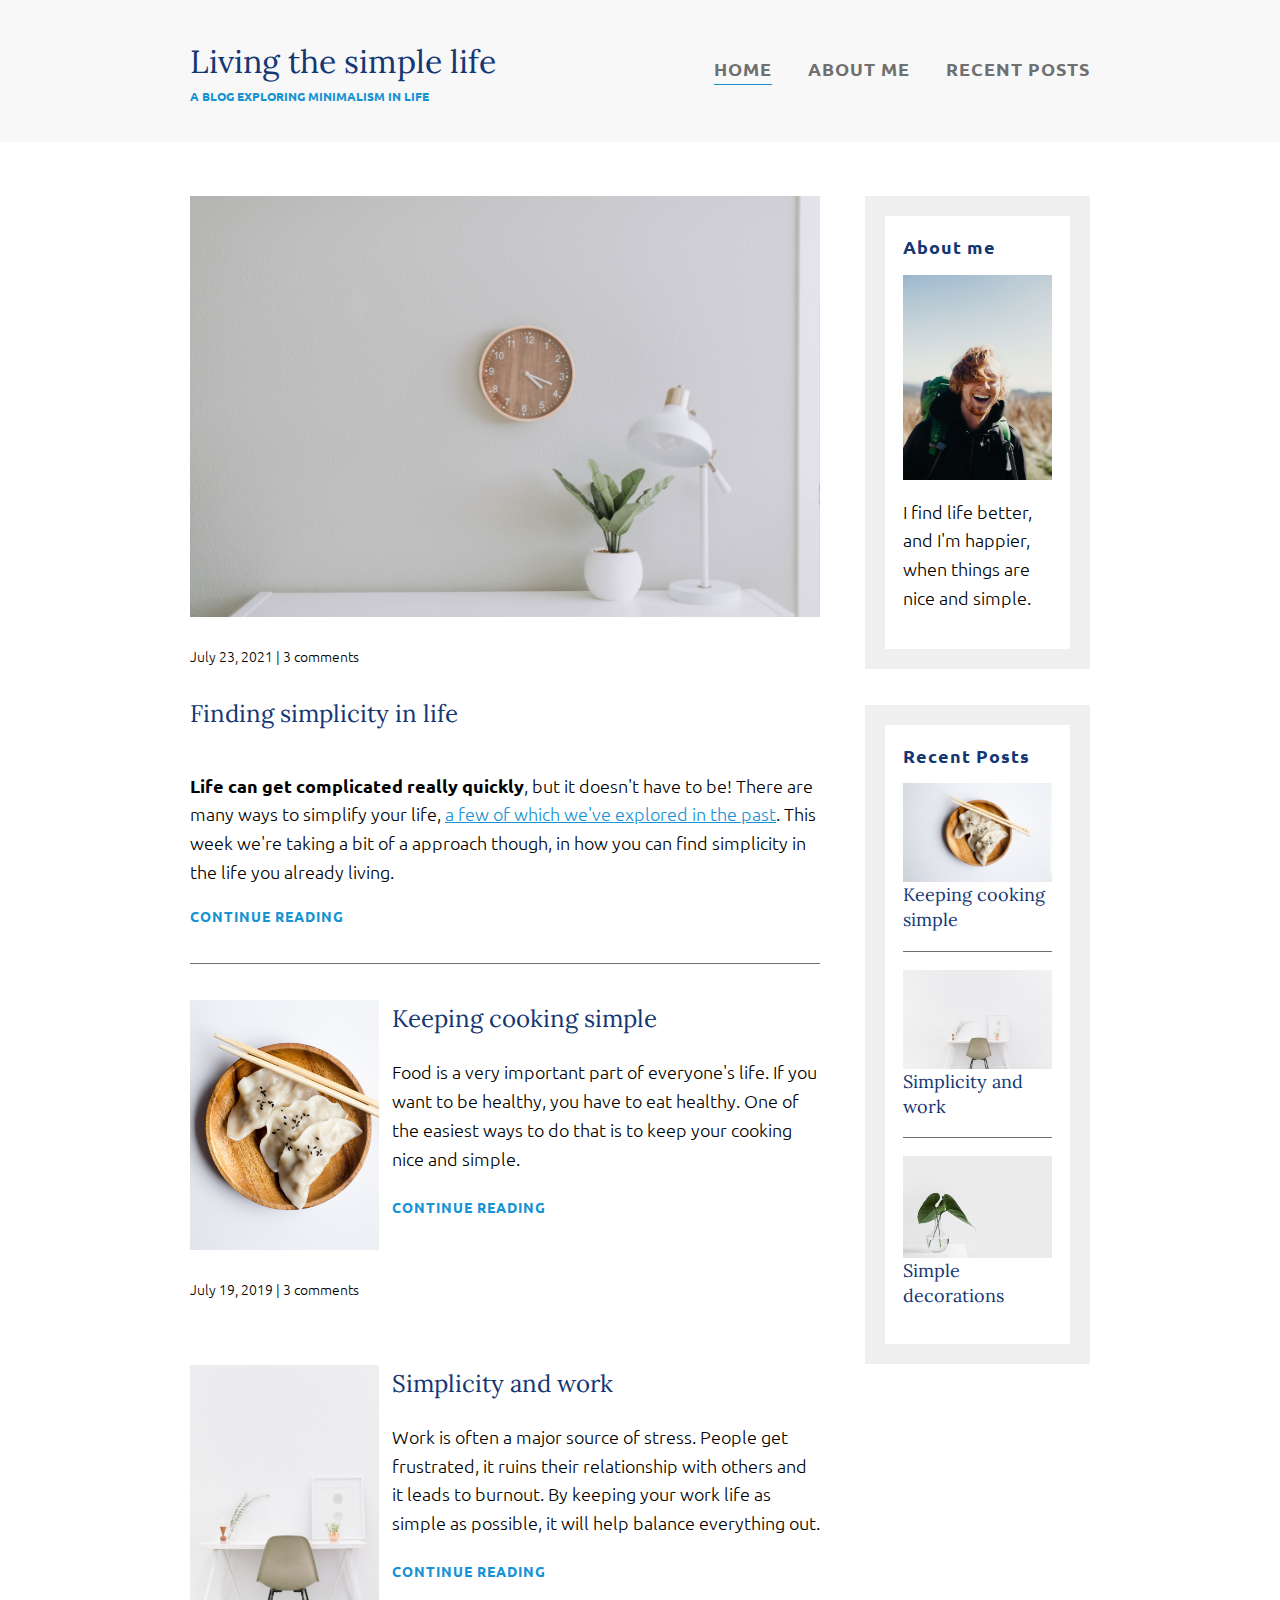
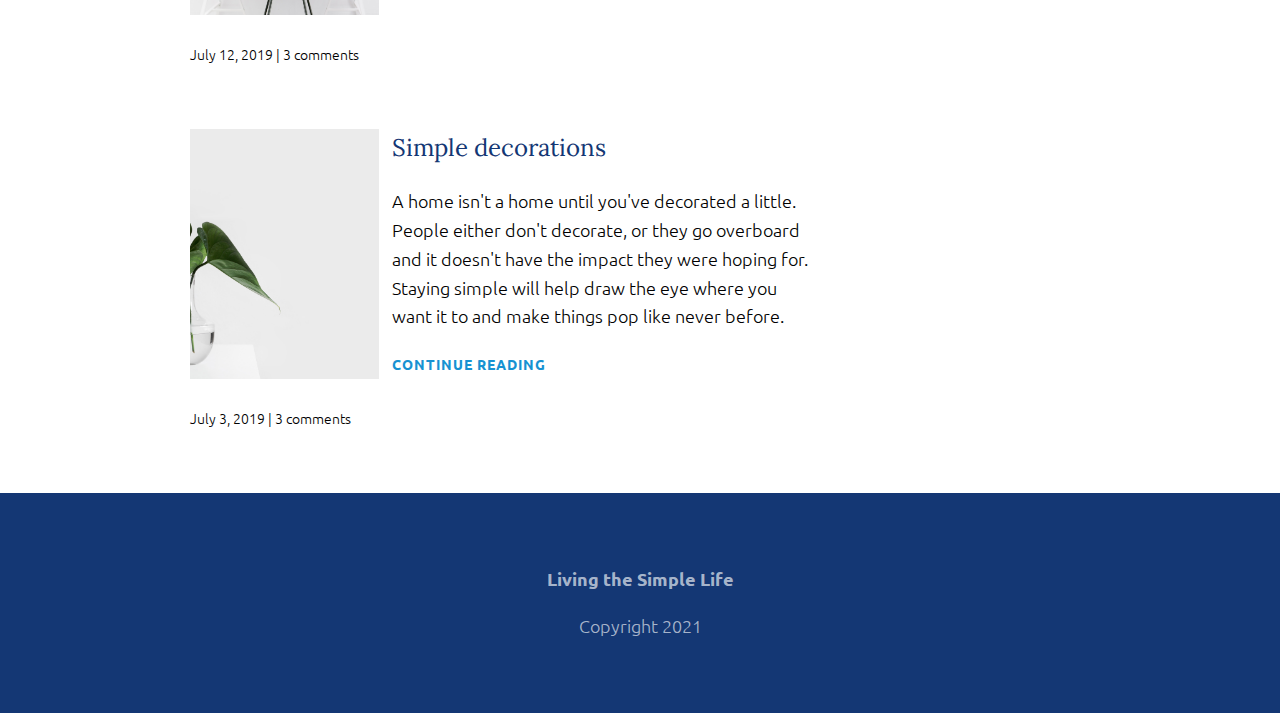
<file: index.html>
<!DOCTYPE html>
<html lang="en" dir="ltr">
  <head>
    <meta charset="utf-8">
    <meta name="viewport" content="width=device-width, initial-scale=1">
    <title>Simple Life</title>
    <link href="https://fonts.googleapis.com/css?family=Lora|Ubuntu:300,400,700&display=swap" rel="stylesheet">
        <link rel="stylesheet" href="css/styles.css">
  </head>
  <body>
    <header>
      <div class="container container-flex">
          <div class="site-title">
            <h1>Living the simple life</h1>
            <p class="subtitle">a blog exploring minimalism in life</p>
          </div>

          <nav>
            <ul class="nav-list">
              <li class="nav-list-item"><a class="current-page" href="#">Home</a></li>
              <li class="nav-list-item"><a href="about-me.html">About Me</a></li>
              <li class="nav-list-item"><a href="recent-posts.html">Recent posts</a></li>
            </ul>
          </nav>
     </div> <!--end container div> -->
  </header>
  <div class="container container-flex">
    <main role="main">
      <article class="article-featured">
                   <h2 class="article-title">Finding simplicity in life</h2>
                   <img src="images/life.jpg" alt="simple white desk on a white wall with a plant on the far right side" class="article-image">
                   <p class="article-info">July 23, 2021 | 3 comments</p>
                   <p class="article-body"><strong>Life can get complicated really quickly</strong>, but it doesn't have to be! There are many ways to simplify your life, <a href="#">a few of which we've explored in the past</a>. This week we're taking a bit of a approach though, in how you can find simplicity in the life you already living.</p>
                   <a href="#" class="article-read-more">Continue Reading</a>
               </article>

      <article class="article-recent">
        <!-- two colum layout -->
        <div class="article-recent-main">
                      <h2 class="article-title">Keeping cooking simple </h2>
                      <p class="article-body">Food is a very important part of everyone's life. If you want to be healthy, you have to eat healthy. One of the easiest ways to do that is to keep your cooking nice and simple.</p>
                      <a href="#" class="article-read-more">Continue Reading</a>
                  </div>
                  <div class="article-recent-secondary">
                      <img src="images/food.jpg" alt="two dumplings on a wood plate with chopsticks" class="article-image">
                      <p class="article-info">July 19, 2019 | 3 comments</p>
                  </div>

      </article>

      <article class="article-recent">
        <!-- two colum layout -->
        <div class="article-recent-main">
                      <h2 class="article-title">Simplicity and work </h2>
                      <p class="article-body">Work is often a major source of stress. People get frustrated, it ruins their relationship with others and it leads to burnout. By keeping your work life as simple as possible, it will help balance everything out.</p>
                      <a href="#" class="article-read-more">Continue Reading</a>
                  </div>
                  <div class="article-recent-secondary">
                      <img src="images/work.jpg" alt="a chair white chair at a white desk on a white wall" class="article-image">
                      <p class="article-info">July 12, 2019 | 3 comments</p>
                  </div>

      </article>

      <article class="article-recent">
        <!-- two colum layout -->
        <div class="article-recent-main">
                      <h2 class="article-title">Simple decorations</h2>
                      <p class="article-body">A home isn't a home until you've decorated a little. People either don't decorate, or they go overboard and it doesn't have the impact they were hoping for. Staying simple will help draw the eye where you want it to and make things pop like never before.</p>
                      <a href="#" class="article-read-more">Continue Reading</a>
                  </div>
                  <div class="article-recent-secondary">
                      <img src="images/deco.jpg" alt="a green plant in a clear, round vase with water in it" class="article-image">
                      <p class="article-info">July 3, 2019 | 3 comments</p>
                  </div>

      </article>


    </main>
    <aside class="sidebar">

      <div class="sidebar-widget">
                  <h2 class="widget-title">About me</h2>
                  <img src="images/about-me.jpg" alt="john doe" class="widget-image">
                  <p class="widget-body">I find life better, and I'm happier, when things are nice and simple.</p>
              </div>

              <div class="sidebar-widget">
                  <h2 class="widget-title">Recent Posts</h2>
                  <div class="widget-recent-post">
                      <h3 class="widget-recent-post-title">Keeping cooking simple</h3>
                      <img src="images/food.jpg" alt="two dumplings on a wood plate with chopsticks" class="widget-image">
                  </div>
                  <div class="widget-recent-post">
                      <h3 class="widget-recent-post-title">Simplicity and work</h3>
                      <img src="images/work.jpg" alt="a chair white chair at a white desk on a white wall" class="widget-image">
                  </div>
                  <div class="widget-recent-post">
                      <h3 class="widget-recent-post-title">Simple decorations</h3>
                      <img src="images/deco.jpg" alt="a green plant in a clear, round vase with water in it" class="widget-image">
                  </div>
              </div>

    </aside>

  </div>

  <footer>
    <p><strong>Living the Simple Life</strong></p>
    <p>Copyright 2021</p>
  </footer>


  </body>
</html>
 <!--

https://xd.adobe.com/spec/75d448ea-569a-4b7e-721b-9bbd3b2b97b9-03e5/specs/
https://scrimba.com/learn/responsive/taking-a-look-at-the-rest-of-the-project-cmkVGGfM

-->
</file>
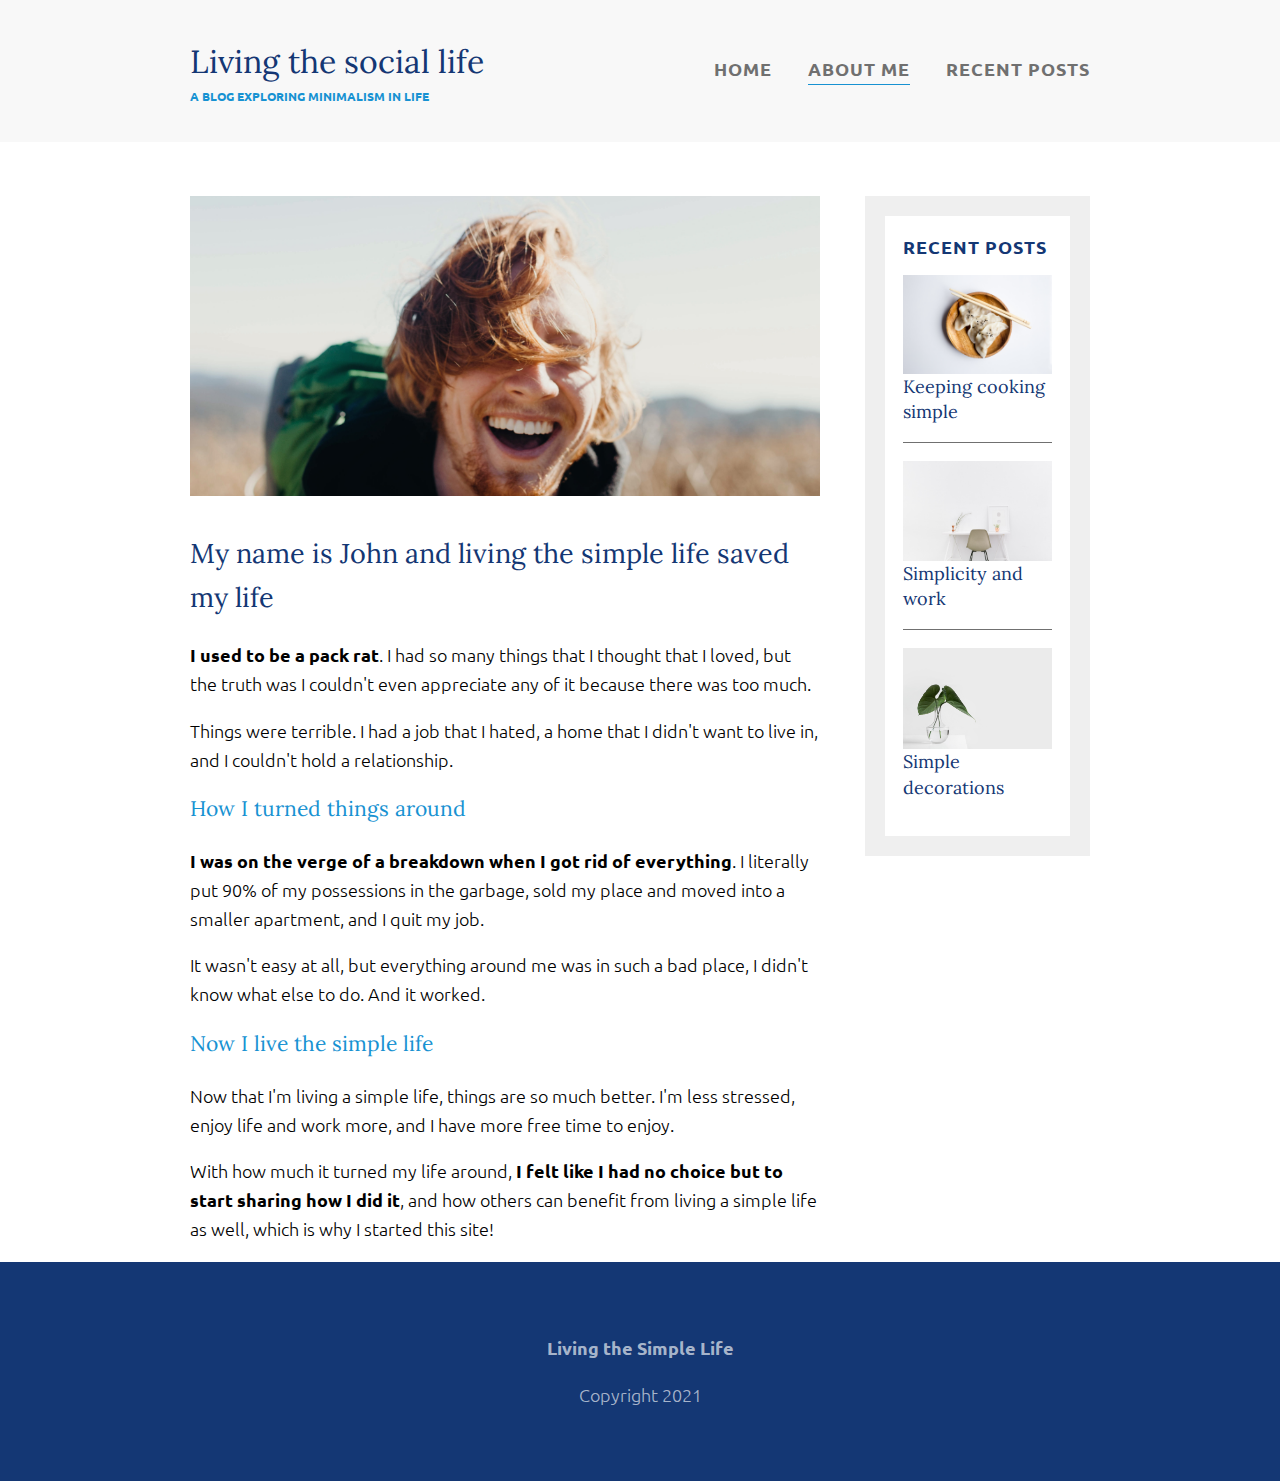
<file: about-me.html>
<html>
    <head>
      <meta name="viewport" content="width=device-width, initial-scale=1">
        <link href="https://fonts.googleapis.com/css?family=Lora|Ubuntu:300,400,700&display=swap" rel="stylesheet">
        <link rel="stylesheet" href="css/styles.css">
    </head>
    <body>
        <header>
            <div class="container container-flex">
                <div class="site-title">
                    <h1>Living the social life</h1>
                    <p class="subtitle">A blog exploring minimalism in life</p>
                </div>
                <nav>
                    <ul>
                        <li><a href="index.html">Home</a></li>
                        <li><a class="current-page" href="about-me.html">About me</a></li>
                        <li><a href="recent-posts.html">Recent posts</a></li>
                    </ul>
                </nav>
            </div> <!-- / .container -->
        </header>

        <div class="container container-flex">
            <main role="main">
              <img src="images/about-me.jpg" class="image-full">
                    <h2>My name is John and living the simple life saved my life</h2>

                    <p><strong>I used to be a pack rat</strong>. I had so many things that I thought that I loved, but the truth was I couldn't even appreciate any of it because there was too much.</p>
                    <p>Things were terrible. I had a job that I hated, a home that I didn't want to live in, and I couldn't hold a relationship.</p>

                    <h3>How I turned things around</h3>
                    <p><strong>I was on the verge of a breakdown when I got rid of everything</strong>. I literally put 90% of my possessions in the garbage, sold my place and moved into a smaller apartment, and I quit my job.</p>
                    <p>It wasn't easy at all, but everything around me was in such a bad place, I didn't know what else to do. And it worked.</p>

                    <h3>Now I live the simple life</h3>
                    <p>Now that I'm living a simple life, things are so much better. I'm less stressed, enjoy life and work more, and I have more free time to enjoy.</p>
                    <p>With how much it turned my life around, <strong>I felt like I had no choice but to start sharing how I did it</strong>, and how others can benefit from living a simple life as well, which is why I started this site!</p>

            </main>

            <aside class="sidebar">

                <div class="sidebar-widget">
                    <h2 class="widget-title">RECENT POSTS</h2>
                    <div class="widget-recent-post">
                        <h3 class="widget-recent-post-title">Keeping cooking simple</h3>
                        <img src="images/food.jpg" alt="two dumplings on a wood plate with chopsticks" class="widget-image">
                    </div>
                    <div class="widget-recent-post">
                        <h3 class="widget-recent-post-title">Simplicity and work</h3>
                        <img src="images/work.jpg" alt="a chair white chair at a white desk on a white wall" class="widget-image">
                    </div>
                    <div class="widget-recent-post">
                        <h3 class="widget-recent-post-title">Simple decorations</h3>
                        <img src="images/deco.jpg" alt="a green plant in a clear, round vase with water in it" class="widget-image">
                    </div>
                </div>

            </aside>

        </div>


        <footer>
            <p><strong>Living the Simple Life</strong></p>
            <p>Copyright 2021</p>
        </footer>



    </body>
</html>
</file>
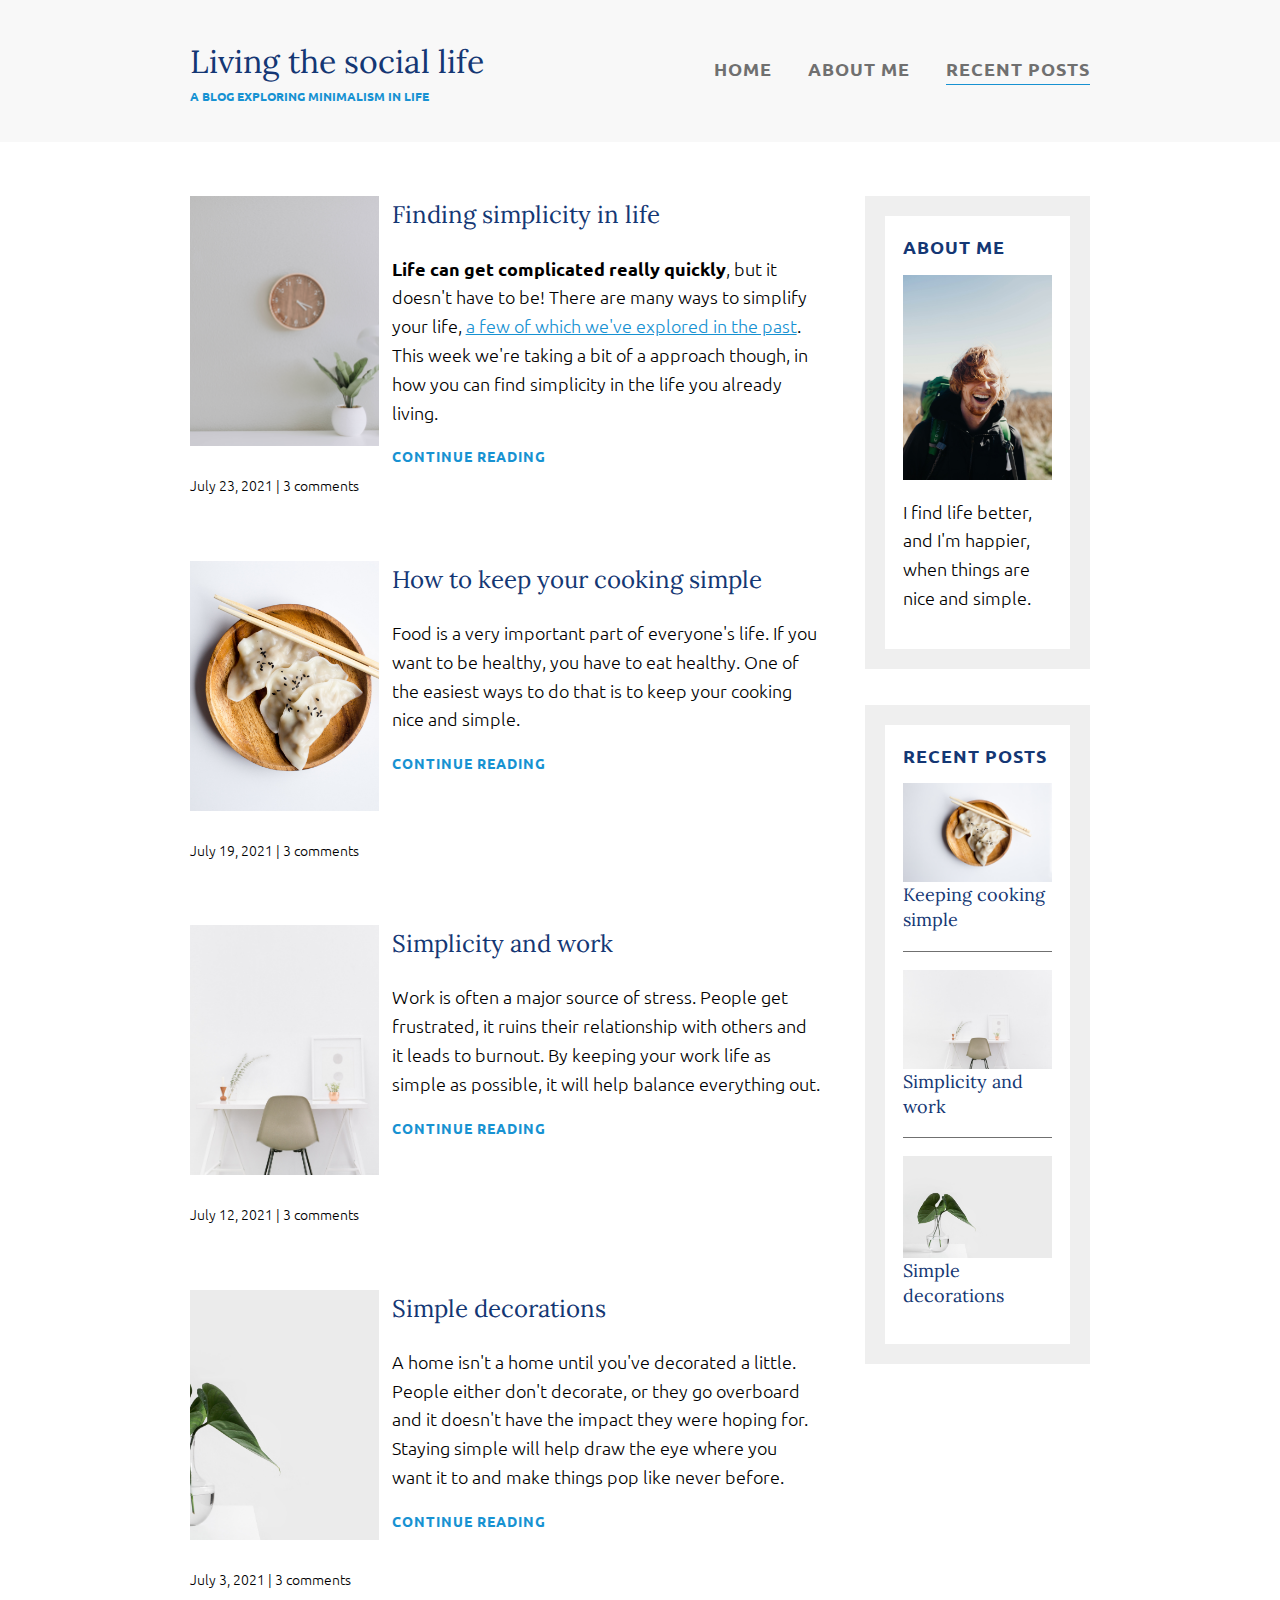
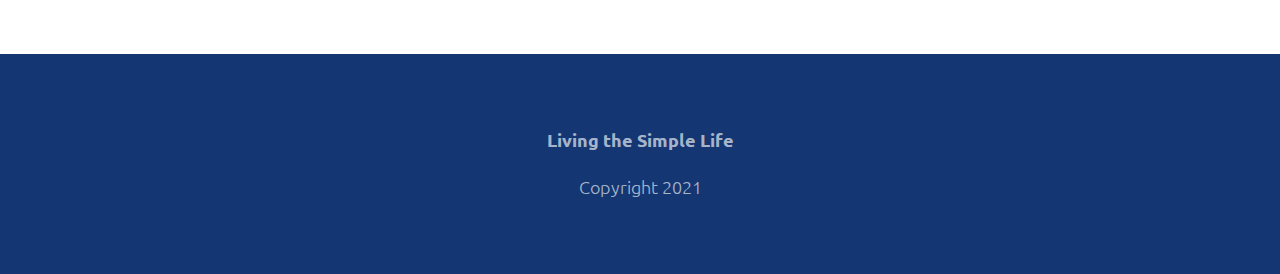
<file: recent-posts.html>
<html>
    <head>
      <meta name="viewport" content="width=device-width, initial-scale=1">
        <link href="https://fonts.googleapis.com/css?family=Lora|Ubuntu:300,400,700&display=swap" rel="stylesheet">
        <link rel="stylesheet" href="css/styles.css">
    </head>
    <body>
        <header>
            <div class="container container-flex">
                <div class="site-title">
                    <h1>Living the social life</h1>
                    <p class="subtitle">A blog exploring minimalism in life</p>
                </div>
                <nav>
                    <ul>
                        <li><a href="index.html">Home</a></li>
                        <li><a href="about-me.html">About me</a></li>
                        <li><a class="current-page" href="recent-posts.html">Recent posts</a></li>
                    </ul>
                </nav>
            </div> <!-- / .container -->
        </header>

        <div class="container container-flex">
            <main role="main">

                <article class="article-recent">
                    <div class="article-recent-main">
                        <h2 class="article-title">Finding simplicity in life</h2>
                        <p class="article-body"><strong>Life can get complicated really quickly</strong>, but it doesn't have to be! There are many ways to simplify your life, <a href="#">a few of which we've explored in the past</a>. This week we're taking a bit of a approach though, in how you can find simplicity in the life you already living.</p>
                        <a href="#" class="article-read-more">CONTINUE READING</a>
                    </div>
                    <div class="article-recent-secondary">
                        <img src="images/life.jpg" alt="simple white desk on a white wall with a plant on the far right side" class="article-image">
                        <p class="article-info">July 23, 2021 | 3 comments</p>
                    </div>
                </article>

                <article class="article-recent">
                    <div class="article-recent-main">
                        <h2 class="article-title">How to keep your cooking simple </h2>
                        <p class="article-body">Food is a very important part of everyone's life. If you want to be healthy, you have to eat healthy. One of the easiest ways to do that is to keep your cooking nice and simple.</p>
                        <a href="#" class="article-read-more">CONTINUE READING</a>
                    </div>
                    <div class="article-recent-secondary">
                        <img src="images/food.jpg" alt="two dumplings on a wood plate with chopsticks" class="article-image">
                        <p class="article-info">July 19, 2021 | 3 comments</p>
                    </div>
                </article>

                <article class="article-recent">
                    <div class="article-recent-main">
                        <h2 class="article-title">Simplicity and work </h2>
                        <p class="article-body">Work is often a major source of stress. People get frustrated, it ruins their relationship with others and it leads to burnout. By keeping your work life as simple as possible, it will help balance everything out.</p>
                        <a href="#" class="article-read-more">CONTINUE READING</a>
                    </div>
                    <div class="article-recent-secondary">
                        <img src="images/work.jpg" alt="a chair white chair at a white desk on a white wall" class="article-image">
                        <p class="article-info">July 12, 2021 | 3 comments</p>
                    </div>
                </article>

                <article class="article-recent">
                    <div class="article-recent-main">
                        <h2 class="article-title">Simple decorations</h2>
                        <p class="article-body">A home isn't a home until you've decorated a little. People either don't decorate, or they go overboard and it doesn't have the impact they were hoping for. Staying simple will help draw the eye where you want it to and make things pop like never before.</p>
                        <a href="#" class="article-read-more">CONTINUE READING</a>
                    </div>
                    <div class="article-recent-secondary">
                        <img src="images/deco.jpg" alt="a green plant in a clear, round vase with water in it" class="article-image">
                        <p class="article-info">July 3, 2021 | 3 comments</p>
                    </div>
                </article>
            </main>

            <aside class="sidebar">

                <div class="sidebar-widget">
                    <h2 class="widget-title">ABOUT ME</h2>
                    <img src="images/about-me.jpg" alt="john doe" class="widget-image">
                    <p class="widget-body">I find life better, and I'm happier, when things are nice and simple.</p>
                </div>

                <div class="sidebar-widget">
                    <h2 class="widget-title">RECENT POSTS</h2>
                    <div class="widget-recent-post">
                        <h3 class="widget-recent-post-title">Keeping cooking simple</h3>
                        <img src="images/food.jpg" alt="two dumplings on a wood plate with chopsticks" class="widget-image">
                    </div>
                    <div class="widget-recent-post">
                        <h3 class="widget-recent-post-title">Simplicity and work</h3>
                        <img src="images/work.jpg" alt="a chair white chair at a white desk on a white wall" class="widget-image">
                    </div>
                    <div class="widget-recent-post">
                        <h3 class="widget-recent-post-title">Simple decorations</h3>
                        <img src="images/deco.jpg" alt="a green plant in a clear, round vase with water in it" class="widget-image">
                    </div>
                </div>

            </aside>

        </div>


        <footer>
            <p><strong>Living the Simple Life</strong></p>
            <p>Copyright 2021</p>
        </footer>



    </body>
</html>
</file>
<file: css/styles.css>
body{
  /* font-family: 'Lora', serif; */
  font-family: 'Ubuntu', sans-serif;
  /* strethes to full page */
  margin: 0;
  font-size: 1.125rem;
  font-weight: 300;
  /* one of only unit-less values */
  /* this is 1.6 times bigger than font size */
  line-height: 1.6;
}

img {
  max-width: 100%;
  display: block;
}

.image-full {
  max-height: 300px;
  width: 100%;
  object-fit: cover;
  margin-bottom: 2em;

}
  /* ^^^recommends always setting this on images for every site */
  /* takes up 100 percent of the container its in */

/* typography */

h1,
h2,
h3 {
  font-family: 'Lora', serif;
  font-weight: 400;
  color: #143774;
  margin-top: 0;
}

h1 {

  font-size: 2rem;
  margin: 0;
}

h3 {
  color: #1792d2;
}

a {
    color: #1792d2;

}

a:hover,
a:focus {
    color: #143774;
}

strong {
  font-weight: 700;
}


/* logo h1 subtitie */
.subtitle {
  font-weight: 700;
  color: #1792d2;
  font-size: .75rem;
  margin: 0;
  text-align: left;
  text-transform: uppercase;
}

.article-title {
  font-size: 1.5rem;
}

.article-read-more,
.article-info {
  font-size: .875rem;
}

.article-read-more {
  color: #1792d2;
  text-decoration: none;
  font-weight: 700;
  text-transform: uppercase;
  letter-spacing: 1px;
}

.article-read-more:hover,
.article-read-more:focus  {
  color: #143774;
  text-decoration: underline;
}

.article-info {
  margin: 2em 0;
}

.widget-title,
.widget-recent-post-title {
  font-size: 1em;
  line-height: 1.4;
}

.widget-title {
  font-family: 'Ubuntu', sans-serif;
  font-weight: 700;
  letter-spacing: 1px;
}

/* this was over ridden by h3 color above */

.widget-recent-post-title {
  color: #143774;
}


/* =============== */
/* layout */
/* =============== */


.container {
  width: 90%;
  max-width: 900px;
  margin: 0 auto;
}


.container-flex {
  display: flex;
  flex-direction: column;
  justify-content: space-between;
}

header {
  background-color: #f8f8f8;
  padding: 2em 0;
  text-align: center;
  margin-bottom: 3em;

}

footer {
  background: #143774;
  color: rgba(255,255,255, 0.65);
  text-align: center;
  padding: 3em 0;
}

/* media query */
/* mobile first design used min width as expant point */

@media (min-width: 675px){
    .container-flex  {
      flex-direction: row
}

    /* nav li {
      margin: .5em 0;
    } */

    main {
      width: 70%;
    }

    aside {
      width: 25%;
      min-width: 200px;
      margin-left: 1em;
    }
}

/* navigation */
nav ul {
  list-style: none;
  /* this gets rid of space from dot on li */
  padding: 0;
  display: flex;
  justify-content: center;
}

nav li {
  /* to remove border on right of last li */
  margin-left: 2em;
}

nav a {
  text-decoration: none;
  color: #707070;
  font-weight: 700;
  padding: .25em 0;
  text-transform: uppercase;
  letter-spacing: 1px;
}

nav a:hover,
nav a:focus {
  color: #1792d2;
}

.current-page {
    border-bottom: 1px solid #1792d2;
}

/* setting hover color to be normal so it doesn't look like link */
.current-page:hover{
  color: #707070;
}

@media (max-width: 675px){
    nav ul  {
      flex-direction: column;
}

    nav li {
      margin: .5em 0;
    }

    .subtitle {
      text-align: center;
    }
}

/* articles */

.article-featured {
  border-bottom: 1px solid #707070;
  padding-bottom: 2em;
  margin-bottom: 2em;
}

.article-recent {
  display: flex;
  flex-direction: column;
  margin-bottom: 2em;
}

.article-recent-main {
  order: 2;
}
.article-recent-secondary {
  order: 1;
}

.widget-recent-post {
  display: flex;
  flex-direction: column;
  border-bottom: 1px solid #707070;
  margin-bottom: 1em;
}

.widget-recent-post:last-child {
  border: 0;
  margin: 0;
}

.widget-image {
  order: -1;
}
/* .widget-recent-post-title {
  order: 2;
} */

/* hack to get this to align */
/* recommends not using negative margin too much */
/* can cause weird behaviors */
/* @media (max-width: 500px) {
    .article-info {
      margin-bottom: -1.5em;
      text-align:  right;
    }

} */

@media (min-width: 675px){
  .article-recent {
    flex-direction: row;
    justify-content: space-between;
  }
  .article-recent-main {
    width: 68%;
  }

  .article-recent-secondary {
    width: 30%;
  }

  .article-featured {
    display: flex;
    flex-direction: column;
  }

  .article-info {
    order: -1;
  }

  .article-image {
    order: -2;
  /* making imags fit */
    width: 100%;
    min-height: 250px;
    object-fit: cover;
  }
}

/* widgets */
.sidebar-widget {
  border: 20px solid #efefef;
  padding: 1em;
  margin-bottom: 2em;
}
</file>
